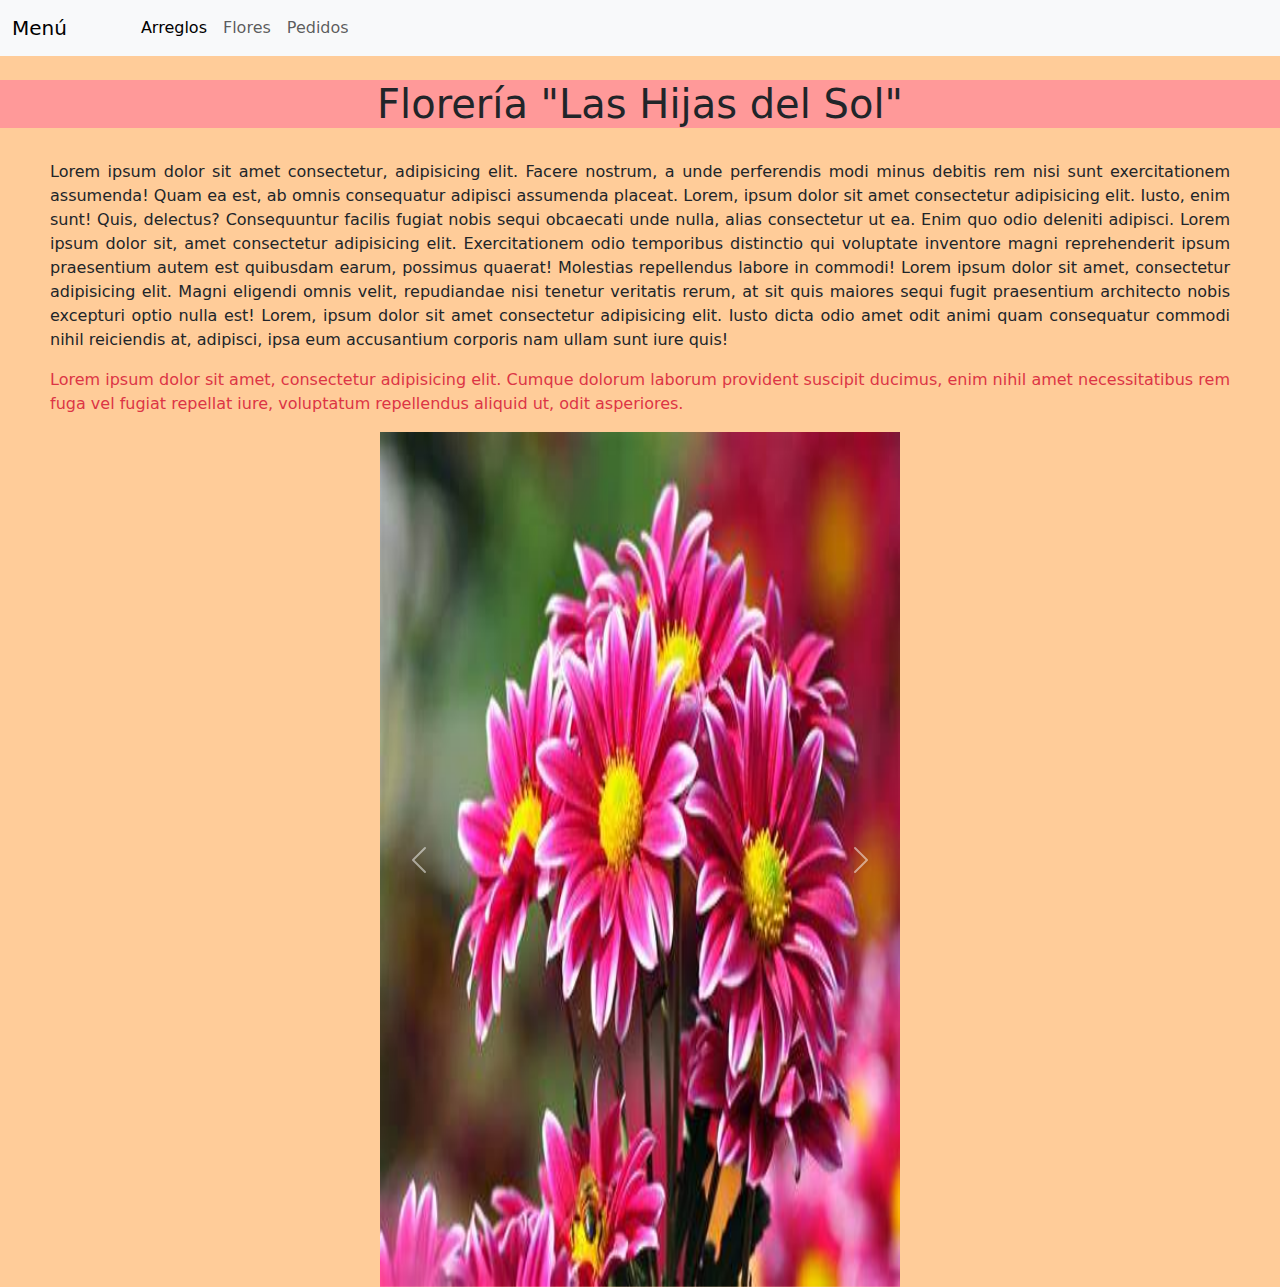
<file: 1.3  Actividades/index.html>
<!DOCTYPE html>
<html lang="en">
<head>
    <meta charset="UTF-8">
    <meta name="viewport" content="width=device-width, initial-scale=1.0">
    <link rel="stylesheet" type="text/css" href="css/lab6.css"/>
    <link href="https://cdn.jsdelivr.net/npm/bootstrap@5.3.3/dist/css/bootstrap.min.css" rel="stylesheet" integrity="sha384-QWTKZyjpPEjISv5WaRU9OFeRpok6YctnYmDr5pNlyT2bRjXh0JMhjY6hW+ALEwIH" crossorigin="anonymous">
    <title>Laboratorio 6</title>
</head>
<body class="cuer">
  <nav class="navbar navbar-expand-lg bg-body-tertiary">
    <div class="container-fluid">
      <a class="navbar-brand" href="#">Menú</a>
      <button class="navbar-toggler" type="button" data-bs-toggle="collapse" data-bs-target="#navbarNav" aria-controls="navbarNav" aria-expanded="false" aria-label="Toggle navigation">
        <span class="navbar-toggler-icon"></span>
      </button>
      <div class="collapse navbar-collapse" id="navbarNav">
        <ul class="navbar-nav">
          <li class="nav-item">
            <a class="nav-link active" aria-current="page" href="pagina1.html">Arreglos</a>
          </li>
          <li class="nav-item">
            <a class="nav-link" href="pagina2.html">Flores</a>
          </li>
          <li class="nav-item">
            <a class="nav-link" href="pagina3.html">Pedidos</a>
          </li>
        </ul>
      </div>
    </div>
  </nav>
  
    <br>
    <h1>Florería "Las Hijas del Sol"</h1>
    <br>
    <p>Lorem ipsum dolor sit amet consectetur, adipisicing elit. Facere nostrum, a unde perferendis modi minus debitis rem nisi sunt exercitationem assumenda! Quam ea est, ab omnis consequatur adipisci assumenda placeat.
        Lorem, ipsum dolor sit amet consectetur adipisicing elit. Iusto, enim sunt! Quis, delectus? Consequuntur facilis fugiat nobis sequi obcaecati unde nulla, alias consectetur ut ea. Enim quo odio deleniti adipisci.
        Lorem ipsum dolor sit, amet consectetur adipisicing elit. Exercitationem odio temporibus distinctio qui voluptate inventore magni reprehenderit ipsum praesentium autem est quibusdam earum, possimus quaerat! Molestias repellendus labore in commodi!
        Lorem ipsum dolor sit amet, consectetur adipisicing elit. Magni eligendi omnis velit, repudiandae nisi tenetur veritatis rerum, at sit quis maiores sequi fugit praesentium architecto nobis excepturi optio nulla est!
        Lorem, ipsum dolor sit amet consectetur adipisicing elit. Iusto dicta odio amet odit animi quam consequatur commodi nihil reiciendis at, adipisci, ipsa eum accusantium corporis nam ullam sunt iure quis!
    </p>
    <p  class="text-danger">
    Lorem ipsum dolor sit amet, consectetur adipisicing elit. Cumque dolorum laborum provident suscipit ducimus, enim nihil amet necessitatibus rem fuga vel fugiat repellat iure, voluptatum repellendus aliquid ut, odit asperiores.</p>

    <div id="carouselExample" class="carousel slide">
        <div class="carousel-inner">
          <div class="carousel-item active">
            <img src="imagenes/flo.jpeg" class="d-block w-100" alt="">
          </div>
          <div class="carousel-item">
            <img src="imagenes/flo1.jpg" class="d-block w-100" alt="...">
          </div>
          <div class="carousel-item">
            <img src="imagenes/flo2.jpg" class="d-block w-100" alt="...">
          </div>
        </div>
        <button class="carousel-control-prev" type="button" data-bs-target="#carouselExample" data-bs-slide="prev">
          <span class="carousel-control-prev-icon" aria-hidden="true"></span>
          <span class="visually-hidden">Previous</span>
        </button>
        <button class="carousel-control-next" type="button" data-bs-target="#carouselExample" data-bs-slide="next">
          <span class="carousel-control-next-icon" aria-hidden="true"></span>
          <span class="visually-hidden">Next</span>
        </button>
      </div>    
<script src="https://cdn.jsdelivr.net/npm/@popperjs/core@2.11.8/dist/umd/popper.min.js" integrity="sha384-I7E8VVD/ismYTF4hNIPjVp/Zjvgyol6VFvRkX/vR+Vc4jQkC+hVqc2pM8ODewa9r" crossorigin="anonymous"></script>
<script src="https://cdn.jsdelivr.net/npm/bootstrap@5.3.3/dist/js/bootstrap.min.js" integrity="sha384-0pUGZvbkm6XF6gxjEnlmuGrJXVbNuzT9qBBavbLwCsOGabYfZo0T0to5eqruptLy" crossorigin="anonymous"></script>
</body>
</html>
</file>
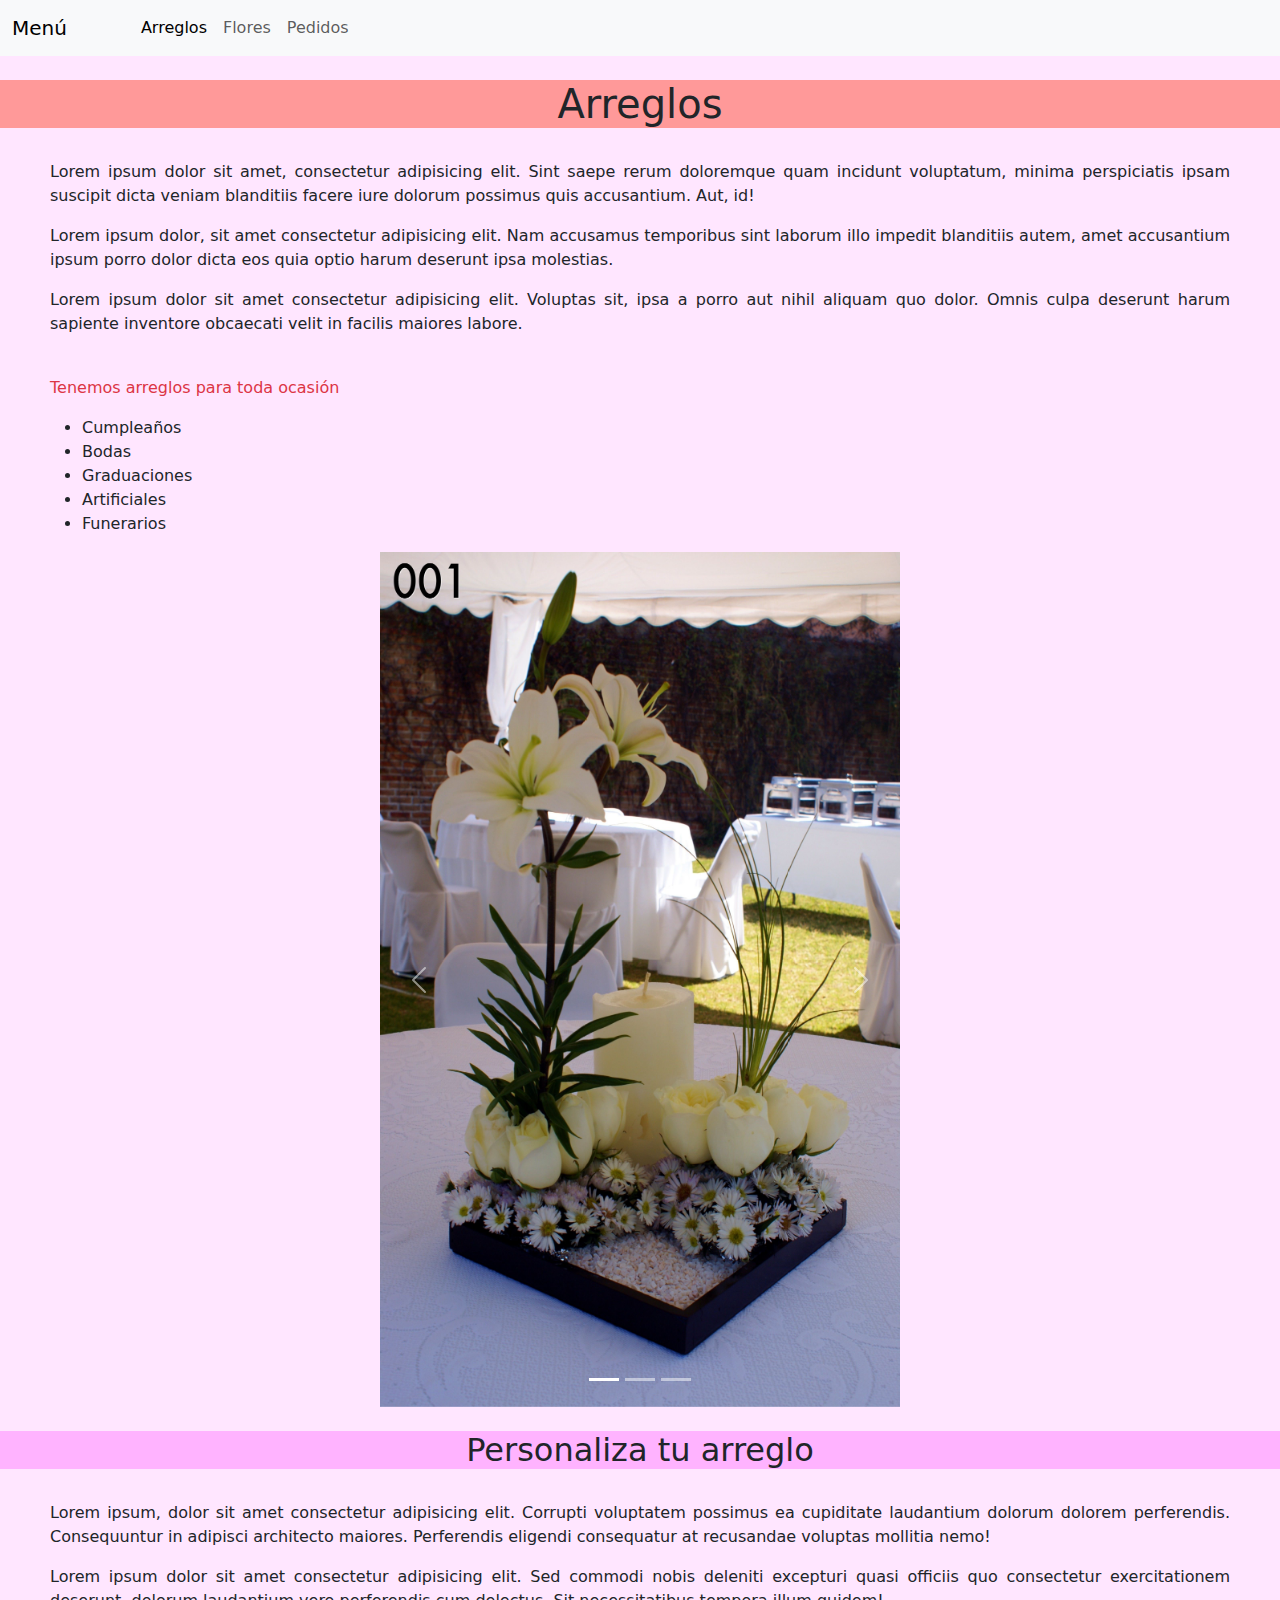
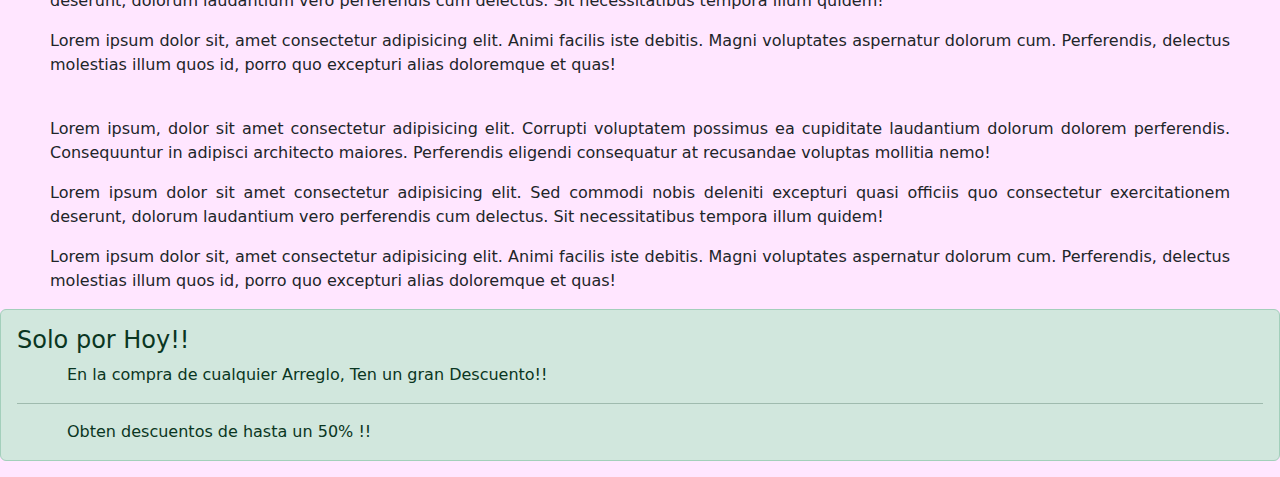
<file: 1.3  Actividades/pagina1.html>
<!DOCTYPE html>
<html lang="en">
<head>
    <meta charset="UTF-8">
    <meta name="viewport" content="width=device-width, initial-scale=1.0">
    <link rel="stylesheet" type="text/css" href="css/lab6.css"/>
    <link href="https://cdn.jsdelivr.net/npm/bootstrap@5.3.3/dist/css/bootstrap.min.css" rel="stylesheet" integrity="sha384-QWTKZyjpPEjISv5WaRU9OFeRpok6YctnYmDr5pNlyT2bRjXh0JMhjY6hW+ALEwIH" crossorigin="anonymous">
    <title>Página 1</title>
</head>
<body class="cuerpo">
    <nav class="navbar navbar-expand-lg bg-body-tertiary">
        <div class="container-fluid">
          <a class="navbar-brand" href="index.html">Menú</a>
          <button class="navbar-toggler" type="button" data-bs-toggle="collapse" data-bs-target="#navbarNav" aria-controls="navbarNav" aria-expanded="false" aria-label="Toggle navigation">
            <span class="navbar-toggler-icon"></span>
          </button>
          <div class="collapse navbar-collapse" id="navbarNav">
            <ul class="navbar-nav">
              <li class="nav-item">
                <a class="nav-link active" aria-current="page" href="pagina1.html">Arreglos</a>
              </li>
              <li class="nav-item">
                <a class="nav-link" href="pagina2.html">Flores</a>
              </li>
              <li class="nav-item">
                <a class="nav-link" href="pagina3.html">Pedidos</a>
              </li>
            </ul>
          </div>
        </div>
      </nav>    
    <br>
    <h1 class="p1">Arreglos</h1>
    <br>
    <p>Lorem ipsum dolor sit amet, consectetur adipisicing elit. Sint saepe rerum doloremque quam incidunt voluptatum, minima perspiciatis ipsam suscipit dicta veniam blanditiis facere iure dolorum possimus quis accusantium. Aut, id!</p>
    <p>Lorem ipsum dolor, sit amet consectetur adipisicing elit. Nam accusamus temporibus sint laborum illo impedit blanditiis autem, amet accusantium ipsum porro dolor dicta eos quia optio harum deserunt ipsa molestias.</p>
    <p>Lorem ipsum dolor sit amet consectetur adipisicing elit. Voluptas sit, ipsa a porro aut nihil aliquam quo dolor. Omnis culpa deserunt harum sapiente inventore obcaecati velit in facilis maiores labore.</p>
    <br>
    <p class="text-danger">Tenemos arreglos para toda ocasión</p>
    <ul>
        <li>Cumpleaños</li>
        <li>Bodas</li>
        <li>Graduaciones</li>
        <li>Artificiales</li>
        <li>Funerarios</li>
    </ul>
        <!-- Carousel -->
<div id="demo" class="carousel slide" data-bs-ride="carousel">

    <!-- Indicators/dots -->
    <div class="carousel-indicators">
      <button type="button" data-bs-target="#demo" data-bs-slide-to="0" class="active"></button>
      <button type="button" data-bs-target="#demo" data-bs-slide-to="1"></button>
      <button type="button" data-bs-target="#demo" data-bs-slide-to="2"></button>
    </div>
    
    <!-- The slideshow/carousel -->
    <div class="carousel-inner">
      <div class="carousel-item active">
        <img src="imagenes/boda.jpg" alt="" class="d-block" style="width: 100%">
      </div>
      <div class="carousel-item">
        <img src="imagenes/cumple.jpg" alt="" class="d-block" style="width: 100%">
      </div>
      <div class="carousel-item">
        <img src="imagenes/gradu.jpeg" alt="" class="d-block" style="width: 100%">
      </div>
    </div>
    
    <!-- Left and right controls/icons -->
    <button class="carousel-control-prev" type="button" data-bs-target="#demo" data-bs-slide="prev">
      <span class="carousel-control-prev-icon"></span>
    </button>
    <button class="carousel-control-next" type="button" data-bs-target="#demo" data-bs-slide="next">
      <span class="carousel-control-next-icon"></span>
    </button>
  </div>
  <br>
  <h2>Personaliza tu arreglo</h2>
  <br>
    <p>Lorem ipsum, dolor sit amet consectetur adipisicing elit. Corrupti voluptatem possimus ea cupiditate laudantium dolorum dolorem perferendis. Consequuntur in adipisci architecto maiores. Perferendis eligendi consequatur at recusandae voluptas mollitia nemo!</p>
    <p>Lorem ipsum dolor sit amet consectetur adipisicing elit. Sed commodi nobis deleniti excepturi quasi officiis quo consectetur exercitationem deserunt, dolorum laudantium vero perferendis cum delectus. Sit necessitatibus tempora illum quidem!</p>
    <p>Lorem ipsum dolor sit, amet consectetur adipisicing elit. Animi facilis iste debitis. Magni voluptates aspernatur dolorum cum. Perferendis, delectus molestias illum quos id, porro quo excepturi alias doloremque et quas!</p>  
    <br>
    <p>Lorem ipsum, dolor sit amet consectetur adipisicing elit. Corrupti voluptatem possimus ea cupiditate laudantium dolorum dolorem perferendis. Consequuntur in adipisci architecto maiores. Perferendis eligendi consequatur at recusandae voluptas mollitia nemo!</p>
    <p>Lorem ipsum dolor sit amet consectetur adipisicing elit. Sed commodi nobis deleniti excepturi quasi officiis quo consectetur exercitationem deserunt, dolorum laudantium vero perferendis cum delectus. Sit necessitatibus tempora illum quidem!</p>
    <p>Lorem ipsum dolor sit, amet consectetur adipisicing elit. Animi facilis iste debitis. Magni voluptates aspernatur dolorum cum. Perferendis, delectus molestias illum quos id, porro quo excepturi alias doloremque et quas!</p>  
    
    <div class="alert alert-success" role="alert">
        <h4 class="alert-heading">Solo por Hoy!!</h4>
        <p>En la compra de cualquier Arreglo, Ten un gran Descuento!!</p>
        <hr>
        <p class="mb-0">Obten descuentos de hasta un 50% !!</p>
      </div>
  


<script src="https://cdn.jsdelivr.net/npm/@popperjs/core@2.11.8/dist/umd/popper.min.js" integrity="sha384-I7E8VVD/ismYTF4hNIPjVp/Zjvgyol6VFvRkX/vR+Vc4jQkC+hVqc2pM8ODewa9r" crossorigin="anonymous"></script>
<script src="https://cdn.jsdelivr.net/npm/bootstrap@5.3.3/dist/js/bootstrap.min.js" integrity="sha384-0pUGZvbkm6XF6gxjEnlmuGrJXVbNuzT9qBBavbLwCsOGabYfZo0T0to5eqruptLy" crossorigin="anonymous"></script>
</body>
</html>
</file>
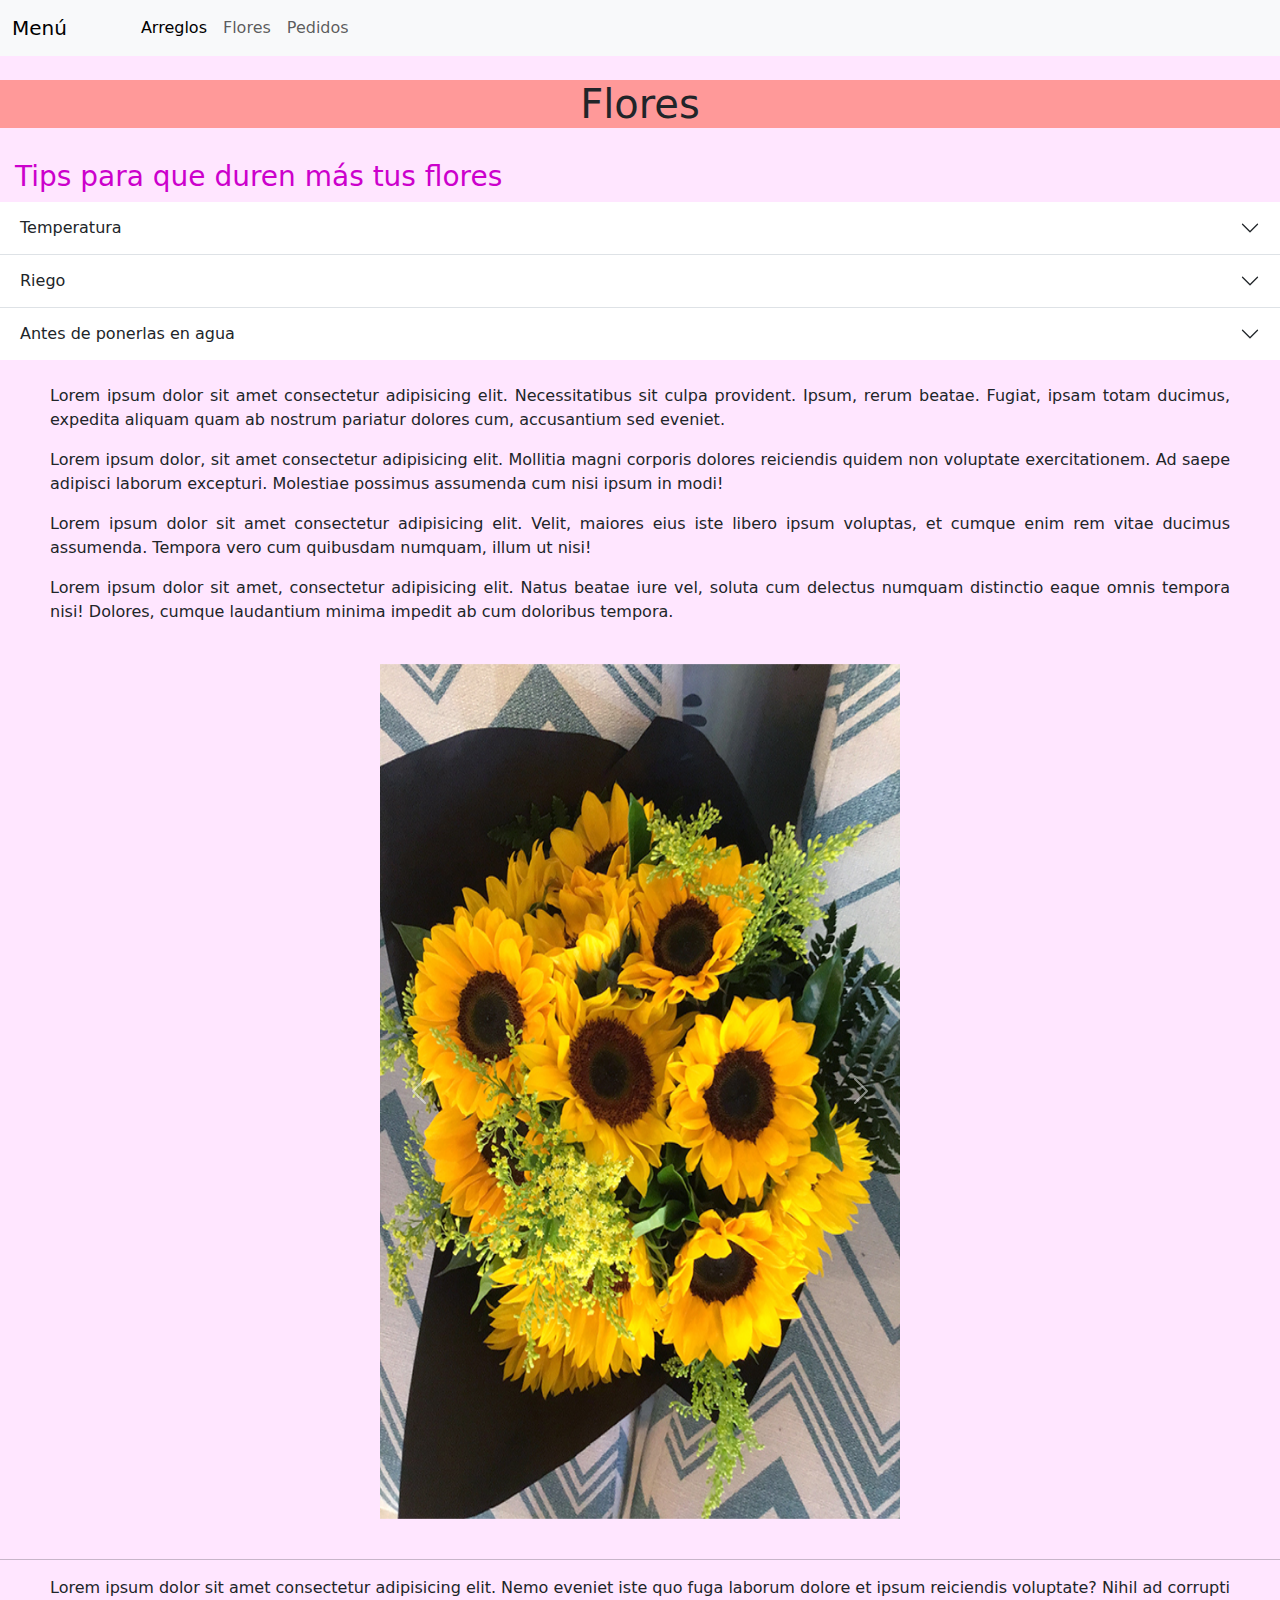
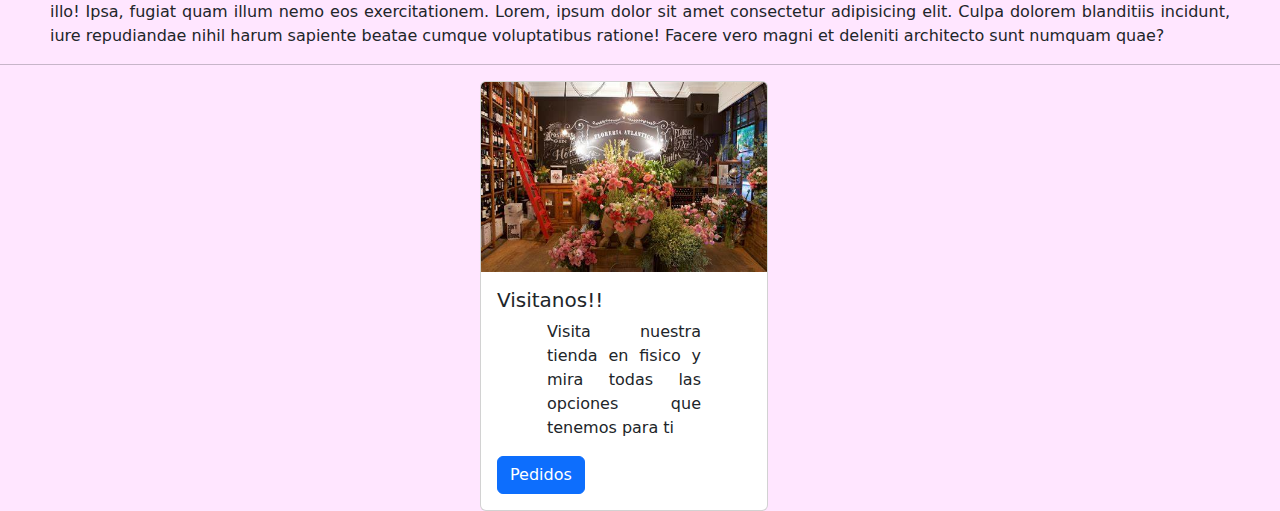
<file: 1.3  Actividades/pagina2.html>
<!DOCTYPE html>
<html lang="en">
<head>
    <meta charset="UTF-8">
    <meta name="viewport" content="width=device-width, initial-scale=1.0">
    <link rel="stylesheet" type="text/css" href="css/lab6.css"/>
    <link href="https://cdn.jsdelivr.net/npm/bootstrap@5.3.3/dist/css/bootstrap.min.css" rel="stylesheet" integrity="sha384-QWTKZyjpPEjISv5WaRU9OFeRpok6YctnYmDr5pNlyT2bRjXh0JMhjY6hW+ALEwIH" crossorigin="anonymous">
    <title>Página 2</title>
</head>
<body class="cuerpo">
    <nav class="navbar navbar-expand-lg bg-body-tertiary">
        <div class="container-fluid">
          <a class="navbar-brand" href="index.html">Menú</a>
          <button class="navbar-toggler" type="button" data-bs-toggle="collapse" data-bs-target="#navbarNav" aria-controls="navbarNav" aria-expanded="false" aria-label="Toggle navigation">
            <span class="navbar-toggler-icon"></span>
          </button>
          <div class="collapse navbar-collapse" id="navbarNav">
            <ul class="navbar-nav">
              <li class="nav-item">
                <a class="nav-link active" aria-current="page" href="pagina1.html">Arreglos</a>
              </li>
              <li class="nav-item">
                <a class="nav-link" href="pagina2.html">Flores</a>
              </li>
              <li class="nav-item">
                <a class="nav-link" href="pagina3.html">Pedidos</a>
              </li>
            </ul>
          </div>
        </div>
      </nav>    
    <br>
    <h1>Flores</h1>
    <br>
    <h3 class="tip">Tips para que duren más tus flores</h3>
    <div class="accordion accordion-flush" id="accordionFlushExample">
        <div class="accordion-item">
          <h2 class="accordion-header">
            <button class="accordion-button collapsed" type="button" data-bs-toggle="collapse" data-bs-target="#flush-collapseOne" aria-expanded="false" aria-controls="flush-collapseOne">
              Temperatura
            </button>
          </h2>
          <div id="flush-collapseOne" class="accordion-collapse collapse" data-bs-parent="#accordionFlushExample">
            <div class="accordion-body">La temperatura es otra de las cosas que más afecta a las flores, trata de tenerlas en un lugar fresco donde no haya muchos cambios de temperatura ni les dé el sol directamente.</div>
          </div>
        </div>
        <div class="accordion-item">
          <h2 class="accordion-header">
            <button class="accordion-button collapsed" type="button" data-bs-toggle="collapse" data-bs-target="#flush-collapseTwo" aria-expanded="false" aria-controls="flush-collapseTwo">
              Riego
            </button>
          </h2>
          <div id="flush-collapseTwo" class="accordion-collapse collapse" data-bs-parent="#accordionFlushExample">
            <div class="accordion-body">Si está haciendo mucho calor ó las flores están en una zona muy caliente, como la cocina, las expertas aconsejan poner 1 ó 2 hielitos en el agua para refrescarla. Solo ten cuidado de no usar agua helada pues el cambio de temperatura las afectará negativamente. </div>
          </div>
        </div>
        <div class="accordion-item">
          <h2 class="accordion-header">
            <button class="accordion-button collapsed" type="button" data-bs-toggle="collapse" data-bs-target="#flush-collapseThree" aria-expanded="false" aria-controls="flush-collapseThree">
              Antes de ponerlas en agua
            </button>
          </h2>
          <div id="flush-collapseThree" class="accordion-collapse collapse" data-bs-parent="#accordionFlushExample">
            <div class="accordion-body">El día que recibas o compres tus flores justo cuando llegues a casa corta poquito la punta en forma diagonal y luego ponlas en agua, así podrán absorber más y durarán más tiempo.</div>
          </div>
        </div>
      </div>
      <br>
<p>Lorem ipsum dolor sit amet consectetur adipisicing elit. Necessitatibus sit culpa provident. Ipsum, rerum beatae. Fugiat, ipsam totam ducimus, expedita aliquam quam ab nostrum pariatur dolores cum, accusantium sed eveniet.</p>
<p>Lorem ipsum dolor, sit amet consectetur adipisicing elit. Mollitia magni corporis dolores reiciendis quidem non voluptate exercitationem. Ad saepe adipisci laborum excepturi. Molestiae possimus assumenda cum nisi ipsum in modi!</p>
<p>Lorem ipsum dolor sit amet consectetur adipisicing elit. Velit, maiores eius iste libero ipsum voluptas, et cumque enim rem vitae ducimus assumenda. Tempora vero cum quibusdam numquam, illum ut nisi!</p>
<p>Lorem ipsum dolor sit amet, consectetur adipisicing elit. Natus beatae iure vel, soluta cum delectus numquam distinctio eaque omnis tempora nisi! Dolores, cumque laudantium minima impedit ab cum doloribus tempora.</p>
<br>

<div id="carouselExampleAutoplaying" class="carousel slide" data-bs-ride="carousel">
    <div class="carousel-inner">
      <div class="carousel-item active">
        <img src="imagenes/gira.jpg" class="d-block w-100" alt="...">
      </div>
      <div class="carousel-item">
        <img src="imagenes/gar.jpeg" class="d-block w-100" alt="...">
      </div>
      <div class="carousel-item">
        <img src="imagenes/tuli.jpg" class="d-block w-100" alt="...">
      </div>
      <div class="carousel-item">
        <img src="imagenes/ramo.jpeg" class="d-block w-100" alt="...">
      </div>
    </div>
    <button class="carousel-control-prev" type="button" data-bs-target="#carouselExampleAutoplaying" data-bs-slide="prev">
      <span class="carousel-control-prev-icon" aria-hidden="true"></span>
      <span class="visually-hidden">Previous</span>
    </button>
    <button class="carousel-control-next" type="button" data-bs-target="#carouselExampleAutoplaying" data-bs-slide="next">
      <span class="carousel-control-next-icon" aria-hidden="true"></span>
      <span class="visually-hidden">Next</span>
    </button>
  </div>
<br>
<hr>
<p>Lorem ipsum dolor sit amet consectetur adipisicing elit. Nemo eveniet iste quo fuga laborum dolore et ipsum reiciendis voluptate? Nihil ad corrupti illo! Ipsa, fugiat quam illum nemo eos exercitationem.
    Lorem, ipsum dolor sit amet consectetur adipisicing elit. Culpa dolorem blanditiis incidunt, iure repudiandae nihil harum sapiente beatae cumque voluptatibus ratione! Facere vero magni et deleniti architecto sunt numquam quae?
</p>
<hr>
<div class="card" style="width: 18rem;">
    <img src="imagenes/floreria.jpeg" class="card-img-top" alt="...">
    <div class="card-body">
      <h5 class="card-title">Visitanos!!</h5>
      <p class="card-text">Visita nuestra tienda en fisico y mira todas las opciones que tenemos para ti</p>
      <a href="pagina3.html" class="btn btn-primary">Pedidos</a>
    </div>
  </div>

<script src="https://cdn.jsdelivr.net/npm/@popperjs/core@2.11.8/dist/umd/popper.min.js" integrity="sha384-I7E8VVD/ismYTF4hNIPjVp/Zjvgyol6VFvRkX/vR+Vc4jQkC+hVqc2pM8ODewa9r" crossorigin="anonymous"></script>
<script src="https://cdn.jsdelivr.net/npm/bootstrap@5.3.3/dist/js/bootstrap.min.js" integrity="sha384-0pUGZvbkm6XF6gxjEnlmuGrJXVbNuzT9qBBavbLwCsOGabYfZo0T0to5eqruptLy" crossorigin="anonymous"></script>
</body>
</html>
</file>
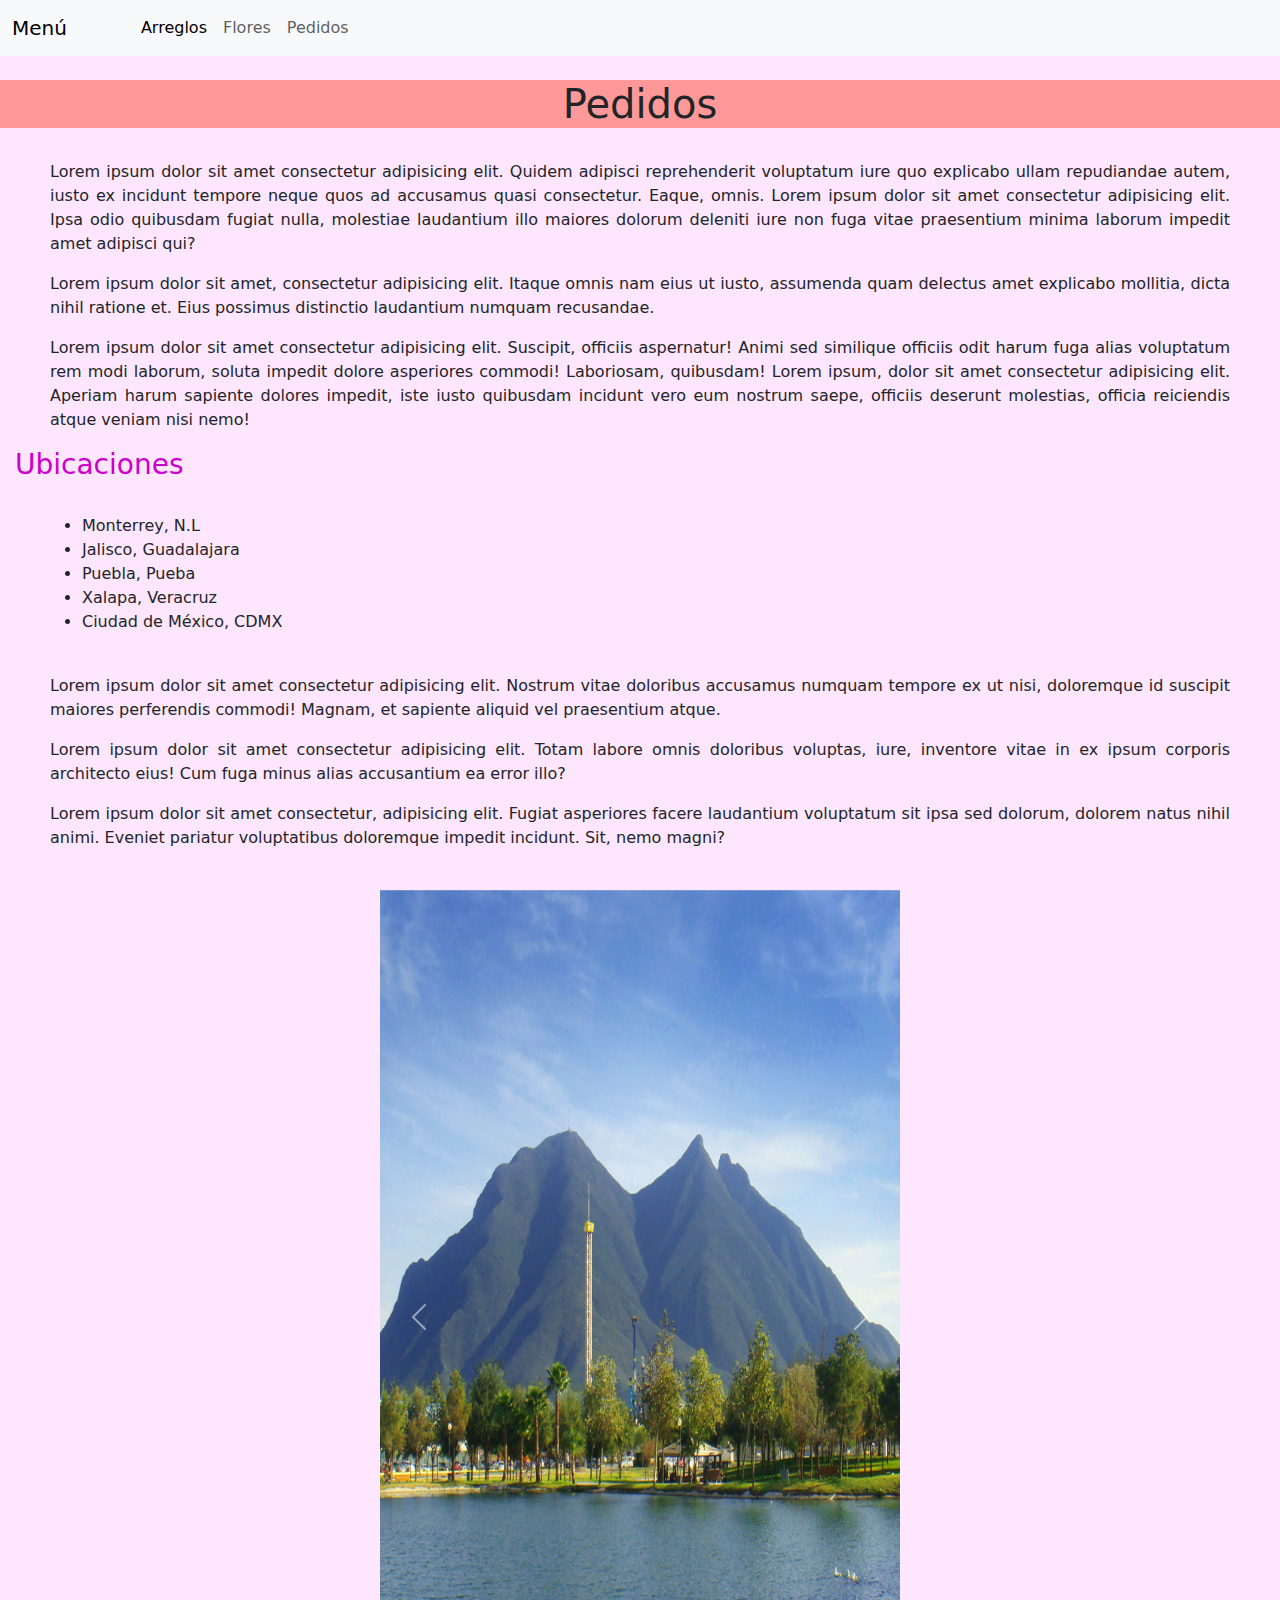
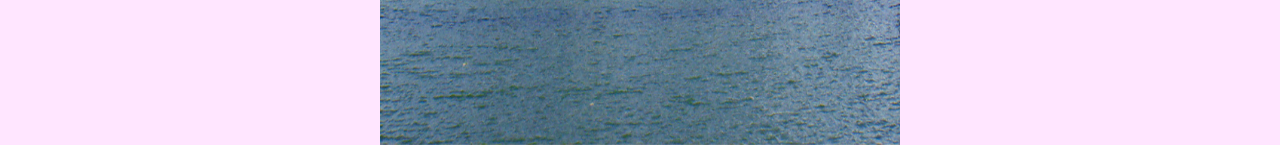
<file: 1.3  Actividades/pagina3.html>
<!DOCTYPE html>
<html lang="en">
<head>
    <meta charset="UTF-8">
    <meta name="viewport" content="width=device-width, initial-scale=1.0">
    <link rel="stylesheet" type="text/css" href="css/lab6.css"/>
    <link href="https://cdn.jsdelivr.net/npm/bootstrap@5.3.3/dist/css/bootstrap.min.css" rel="stylesheet" integrity="sha384-QWTKZyjpPEjISv5WaRU9OFeRpok6YctnYmDr5pNlyT2bRjXh0JMhjY6hW+ALEwIH" crossorigin="anonymous">
    <title>Página 3</title>
</head>
<body class="cuerpo">
    <nav class="navbar navbar-expand-lg bg-body-tertiary">
        <div class="container-fluid">
          <a class="navbar-brand" href="index.html">Menú</a>
          <button class="navbar-toggler" type="button" data-bs-toggle="collapse" data-bs-target="#navbarNav" aria-controls="navbarNav" aria-expanded="false" aria-label="Toggle navigation">
            <span class="navbar-toggler-icon"></span>
          </button>
          <div class="collapse navbar-collapse" id="navbarNav">
            <ul class="navbar-nav">
              <li class="nav-item">
                <a class="nav-link active" aria-current="page" href="pagina1.html">Arreglos</a>
              </li>
              <li class="nav-item">
                <a class="nav-link" href="pagina2.html">Flores</a>
              </li>
              <li class="nav-item">
                <a class="nav-link" href="pagina3.html">Pedidos</a>
              </li>
            </ul>
          </div>
        </div>
      </nav>    
    <br>
    <h1>Pedidos</h1>
    <br>
    <p>Lorem ipsum dolor sit amet consectetur adipisicing elit. Quidem adipisci reprehenderit voluptatum iure quo explicabo ullam repudiandae autem, iusto ex incidunt tempore neque quos ad accusamus quasi consectetur. Eaque, omnis.
        Lorem ipsum dolor sit amet consectetur adipisicing elit. Ipsa odio quibusdam fugiat nulla, molestiae laudantium illo maiores dolorum deleniti iure non fuga vitae praesentium minima laborum impedit amet adipisci qui?
    </p>
    <p>Lorem ipsum dolor sit amet, consectetur adipisicing elit. Itaque omnis nam eius ut iusto, assumenda quam delectus amet explicabo mollitia, dicta nihil ratione et. Eius possimus distinctio laudantium numquam recusandae.</p>
    <p>Lorem ipsum dolor sit amet consectetur adipisicing elit. Suscipit, officiis aspernatur! Animi sed similique officiis odit harum fuga alias voluptatum rem modi laborum, soluta impedit dolore asperiores commodi! Laboriosam, quibusdam!
        Lorem ipsum, dolor sit amet consectetur adipisicing elit. Aperiam harum sapiente dolores impedit, iste iusto quibusdam incidunt vero eum nostrum saepe, officiis deserunt molestias, officia reiciendis atque veniam nisi nemo!
    </p>
    <h3 class="tip">Ubicaciones</h3>
    <br>
    <ul>
        <li>Monterrey, N.L</li>
        <li>Jalisco, Guadalajara</li>
        <li>Puebla, Pueba</li>
        <li>Xalapa, Veracruz</li>
        <li>Ciudad de México, CDMX</li>
    </ul>
    <br>
    <p>Lorem ipsum dolor sit amet consectetur adipisicing elit. Nostrum vitae doloribus accusamus numquam tempore ex ut nisi, doloremque id suscipit maiores perferendis commodi! Magnam, et sapiente aliquid vel praesentium atque.</p>
    <p>Lorem ipsum dolor sit amet consectetur adipisicing elit. Totam labore omnis doloribus voluptas, iure, inventore vitae in ex ipsum corporis architecto eius! Cum fuga minus alias accusantium ea error illo?</p>
    <p>Lorem ipsum dolor sit amet consectetur, adipisicing elit. Fugiat asperiores facere laudantium voluptatum sit ipsa sed dolorum, dolorem natus nihil animi. Eveniet pariatur voluptatibus doloremque impedit incidunt. Sit, nemo magni?</p>
<br>
<div id="carouselExampleAutoplaying" class="carousel slide" data-bs-ride="carousel">
    <div class="carousel-inner">
      <div class="carousel-item active">
        <img src="imagenes/mty6.jpeg" class="d-block w-100" alt="...">
      </div>
      <div class="carousel-item">
        <img src="imagenes/gua.jpeg" class="d-block w-100" alt="...">
      </div>
      <div class="carousel-item">
        <img src="imagenes/cdmx.jpeg" class="d-block w-100" alt="...">
      </div>
      <div class="carousel-item">
        <img src="imagenes/vera.jpg" class="d-block w-100" alt="...">
      </div>
    </div>
    <button class="carousel-control-prev" type="button" data-bs-target="#carouselExampleAutoplaying" data-bs-slide="prev">
      <span class="carousel-control-prev-icon" aria-hidden="true"></span>
      <span class="visually-hidden">Previous</span>
    </button>
    <button class="carousel-control-next" type="button" data-bs-target="#carouselExampleAutoplaying" data-bs-slide="next">
      <span class="carousel-control-next-icon" aria-hidden="true"></span>
      <span class="visually-hidden">Next</span>
    </button>

    <script src="https://cdn.jsdelivr.net/npm/@popperjs/core@2.11.8/dist/umd/popper.min.js" integrity="sha384-I7E8VVD/ismYTF4hNIPjVp/Zjvgyol6VFvRkX/vR+Vc4jQkC+hVqc2pM8ODewa9r" crossorigin="anonymous"></script>
    <script src="https://cdn.jsdelivr.net/npm/bootstrap@5.3.3/dist/js/bootstrap.min.js" integrity="sha384-0pUGZvbkm6XF6gxjEnlmuGrJXVbNuzT9qBBavbLwCsOGabYfZo0T0to5eqruptLy" crossorigin="anonymous"></script>
</body>
</html>
</file>
<file: 1.3  Actividades/css/lab6.css>
h1{
    text-align: center;
    background-color:  #ff9999;
}
p{
    text-align: justify;
    margin: 50px;
}
ul{
    margin-left: 50px;
}
.slide{
    margin-right: 380px;
    margin-left: 380px;
}
.slide img{
    height: 95vh;
    width: 15vh;
}
h2{
    background-color:  #ffb3ff;
    text-align: center;
}
.cuerpo {
    background-color: #ffe6ff;
}
.cuer {
    background-color: #ffcc99;
}
h3{
    margin: 15px;
    color: #cc00cc;
}
.tip {
    color: #cc00cc;
}
.card{
    margin-right: 480px;
    margin-left: 480px;
}
</file>
